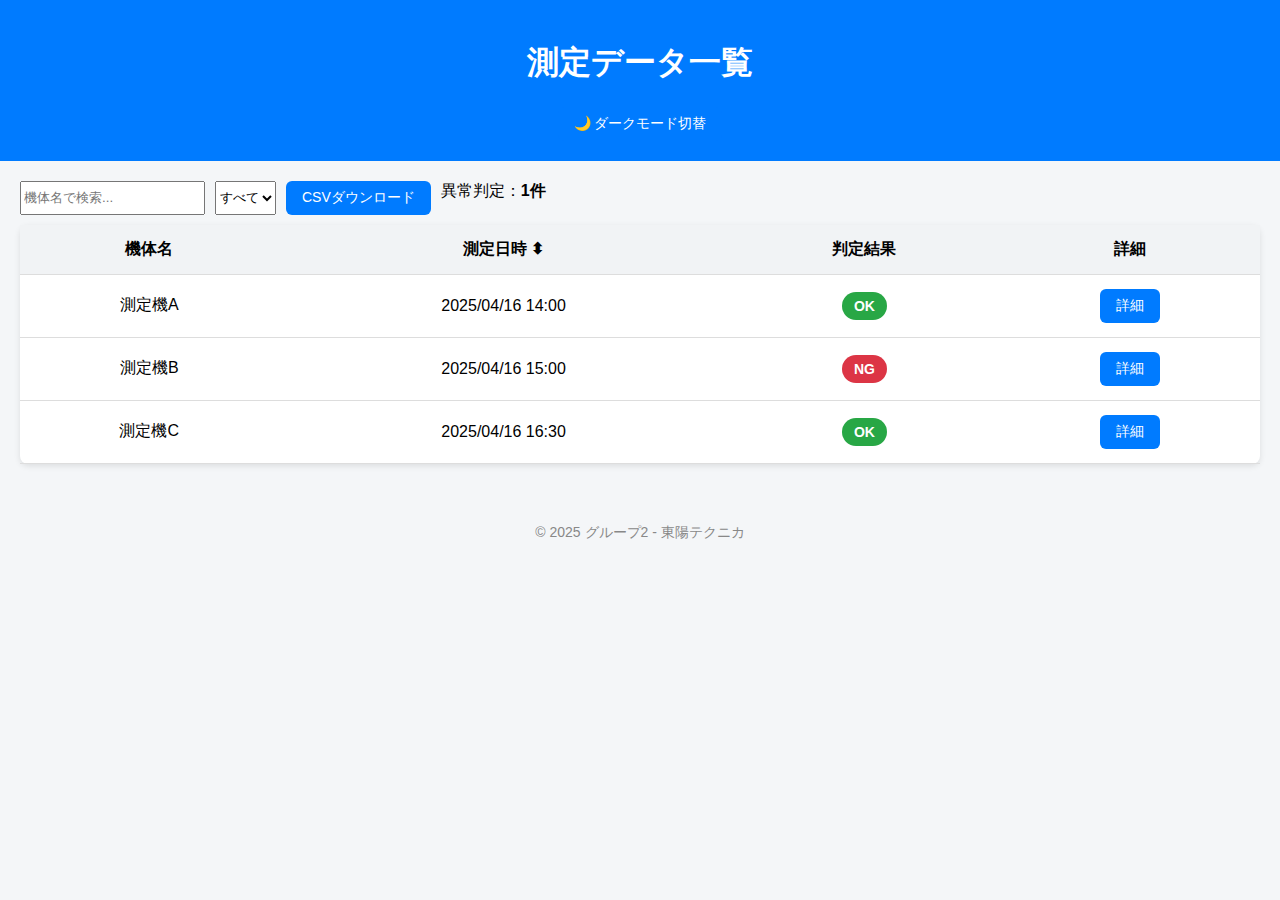
<file: index.html>
<!DOCTYPE html>
<html lang="ja">
<head>
  <meta charset="UTF-8" />
  <meta name="viewport" content="width=device-width, initial-scale=1.0"/>
  <title>測定データ一覧</title>
  <style>
    :root {
      --bg-color: #f4f6f8;
      --text-color: #000;
      --header-bg: #007BFF;
      --table-bg: white;
      --badge-ok: #28a745;
      --badge-ng: #dc3545;
      --btn-bg: #007BFF;
      --btn-hover: #0056b3;
    }

    body.dark {
      --bg-color: #1e1e1e;
      --text-color: #fff;
      --header-bg: #333;
      --table-bg: #2c2c2c;
    }

    body {
      font-family: 'Noto Sans', sans-serif;
      margin: 0;
      padding: 0;
      background: var(--bg-color);
      color: var(--text-color);
    }

    header {
      background: var(--header-bg);
      color: white;
      padding: 20px;
      text-align: center;
    }

    main {
      padding: 20px;
      overflow-x: auto;
    }

    .controls {
      margin-bottom: 10px;
      display: flex;
      flex-wrap: wrap;
      gap: 10px;
    }

    table {
      width: 100%;
      border-collapse: collapse;
      background: var(--table-bg);
      box-shadow: 0 2px 6px rgba(0, 0, 0, 0.1);
      border-radius: 8px;
      min-width: 600px;
    }

    th, td {
      padding: 14px;
      border-bottom: 1px solid #ddd;
      text-align: center;
    }

    th {
      background-color: #f1f3f5;
      font-weight: bold;
      cursor: pointer;
    }

    .badge {
      padding: 6px 12px;
      border-radius: 999px;
      color: white;
      font-weight: bold;
      font-size: 14px;
      display: inline-block;
    }

    .badge.ok {
      background-color: var(--badge-ok);
    }

    .badge.ng {
      background-color: var(--badge-ng);
    }

    .detail-btn, .control-btn {
      background-color: var(--btn-bg);
      color: white;
      border: none;
      padding: 8px 16px;
      border-radius: 6px;
      cursor: pointer;
      font-size: 14px;
    }

    .detail-btn:hover, .control-btn:hover {
      background-color: var(--btn-hover);
    }

    footer {
      margin-top: 40px;
      text-align: center;
      font-size: 14px;
      color: #888;
      padding-bottom: 10px;
    }

    @media screen and (max-width: 600px) {
      th, td {
        padding: 10px;
        font-size: 12px;
      }
      .detail-btn {
        font-size: 12px;
        padding: 6px 10px;
      }
    }
  </style>
</head>
<body>
  <header>
    <h1>測定データ一覧</h1>
    <button class="control-btn" onclick="toggleDarkMode()">🌙 ダークモード切替</button>
  </header>

  <main>
    <div class="controls">
      <input type="text" id="searchInput" placeholder="機体名で検索..." onkeyup="filterTable()" />
      <select id="filterResult" onchange="filterTable()">
        <option value="">すべて</option>
        <option value="OK">OK</option>
        <option value="NG">NG</option>
      </select>
      <button class="control-btn" onclick="downloadCSV()">CSVダウンロード</button>
      <div id="ngCount">異常判定：<strong>0件</strong></div>
    </div>

    <table id="dataTable">
      <thead>
        <tr>
          <th>機体名</th>
          <th onclick="sortTableByDate()">測定日時 ⬍</th>
          <th>判定結果</th>
          <th>詳細</th>
        </tr>
      </thead>
      <tbody>
        <tr>
          <td>測定機A</td>
          <td>2025/04/16 14:00</td>
          <td><span class="badge ok">OK</span></td>
          <td><button class="detail-btn">詳細</button></td>
        </tr>
        <tr>
          <td>測定機B</td>
          <td>2025/04/16 15:00</td>
          <td><span class="badge ng">NG</span></td>
          <td><button class="detail-btn">詳細</button></td>
        </tr>
        <tr>
          <td>測定機C</td>
          <td>2025/04/16 16:30</td>
          <td><span class="badge ok">OK</span></td>
          <td><button class="detail-btn">詳細</button></td>
        </tr>
      </tbody>
    </table>
  </main>

  <footer>
    <p>© 2025 グループ2 - 東陽テクニカ</p>
  </footer>

  <script>
    function filterTable() {
      const input = document.getElementById("searchInput").value.toLowerCase();
      const filter = document.getElementById("filterResult").value;
      const table = document.getElementById("dataTable");
      const rows = table.getElementsByTagName("tbody")[0].getElementsByTagName("tr");
      let ngCount = 0;

      for (let row of rows) {
        const machine = row.cells[0].textContent.toLowerCase();
        const result = row.cells[2].textContent.trim();
        const matchMachine = machine.includes(input);
        const matchResult = filter === "" || result === filter;
        const show = matchMachine && matchResult;

        row.style.display = show ? "" : "none";

        if (show && result === "NG") ngCount++;
      }

      document.getElementById("ngCount").innerHTML = `異常判定：<strong>${ngCount}件</strong>`;
    }

    function sortTableByDate() {
      const table = document.getElementById("dataTable").tBodies[0];
      const rows = Array.from(table.rows);

      rows.sort((a, b) => new Date(b.cells[1].textContent) - new Date(a.cells[1].textContent));
      for (const row of rows) table.appendChild(row);
    }

    function downloadCSV() {
      const table = document.getElementById("dataTable");
      let csv = "";
      const rows = table.querySelectorAll("tr");

      rows.forEach(row => {
        const cols = row.querySelectorAll("th, td");
        const line = Array.from(cols).map(col => `"${col.textContent.trim()}"`).join(",");
        csv += line + "\n";
      });

      const blob = new Blob([csv], { type: "text/csv" });
      const url = URL.createObjectURL(blob);
      const a = document.createElement("a");
      a.href = url;
      a.download = "data.csv";
      a.click();
      URL.revokeObjectURL(url);
    }

    function toggleDarkMode() {
      document.body.classList.toggle("dark");
    }

    window.onload = filterTable;
  </script>
</body>
</html>
</file>
